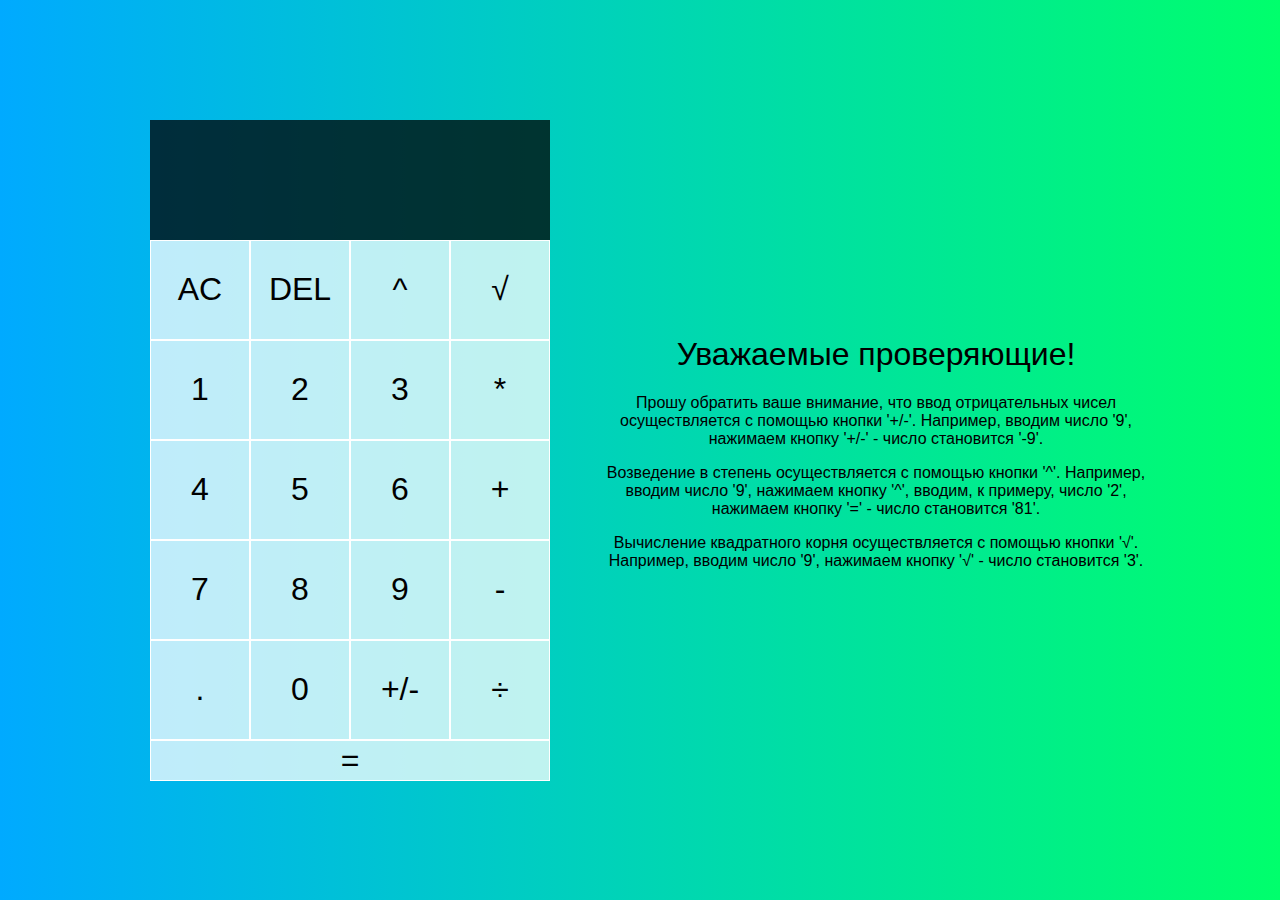
<file: calculator/index.html>
<!DOCTYPE html>
<html lang="en">
<head>
  <meta charset="UTF-8">
  <meta name="viewport" content="width=device-width, initial-scale=1.0">
  <meta http-equiv="X-UA-Compatible" content="ie=edge">
  <title>Calculator</title>
  <link href="styles.css" rel="stylesheet">
  <script src="script.js" defer></script>
</head>
<body>
  <section class="content">
  <div class="calculator-grid">
    <div class="output">
      <div data-previous-operand class="previous-operand"></div>
      <div data-current-operand class="current-operand"></div>
    </div>
    <button data-all-clear>AC</button>
    <button data-delete>DEL</button>
    <button data-operation>^</button>
    <button data-root>√</button>
    <button data-number>1</button>
    <button data-number>2</button>
    <button data-number>3</button>
    <button data-operation>*</button>
    <button data-number>4</button>
    <button data-number>5</button>
    <button data-number>6</button>
    <button data-operation>+</button>
    <button data-number>7</button>
    <button data-number>8</button>
    <button data-number>9</button>
    <button data-operation>-</button>
    <button data-number>.</button>
    <button data-number>0</button>
    <button data-invertation>+/-</button>
    <button data-operation>÷</button>
    <button class="big-button" data-equals>=</button>   
  </div>

  <div class="description">
    <h1>Уважаемые проверяющие!</h1>
    <p>Прошу обратить ваше внимание, что ввод отрицательных чисел осуществляется с помощью кнопки '+/-'. Например, вводим
      число '9', нажимаем кнопку '+/-' - число становится '-9'.</p>
    <p>Возведение в степень осуществляется с помощью кнопки '^'. Например, вводим число '9', нажимаем кнопку '^', вводим, к примеру, число '2', нажимаем кнопку '=' - число становится '81'.</p>
    <p>Вычисление квадратного корня осуществляется с помощью кнопки '√'. Например, вводим число '9', нажимаем кнопку '√' - число становится '3'.</p>
  </div>
</section>
</body>
</html>
</file>
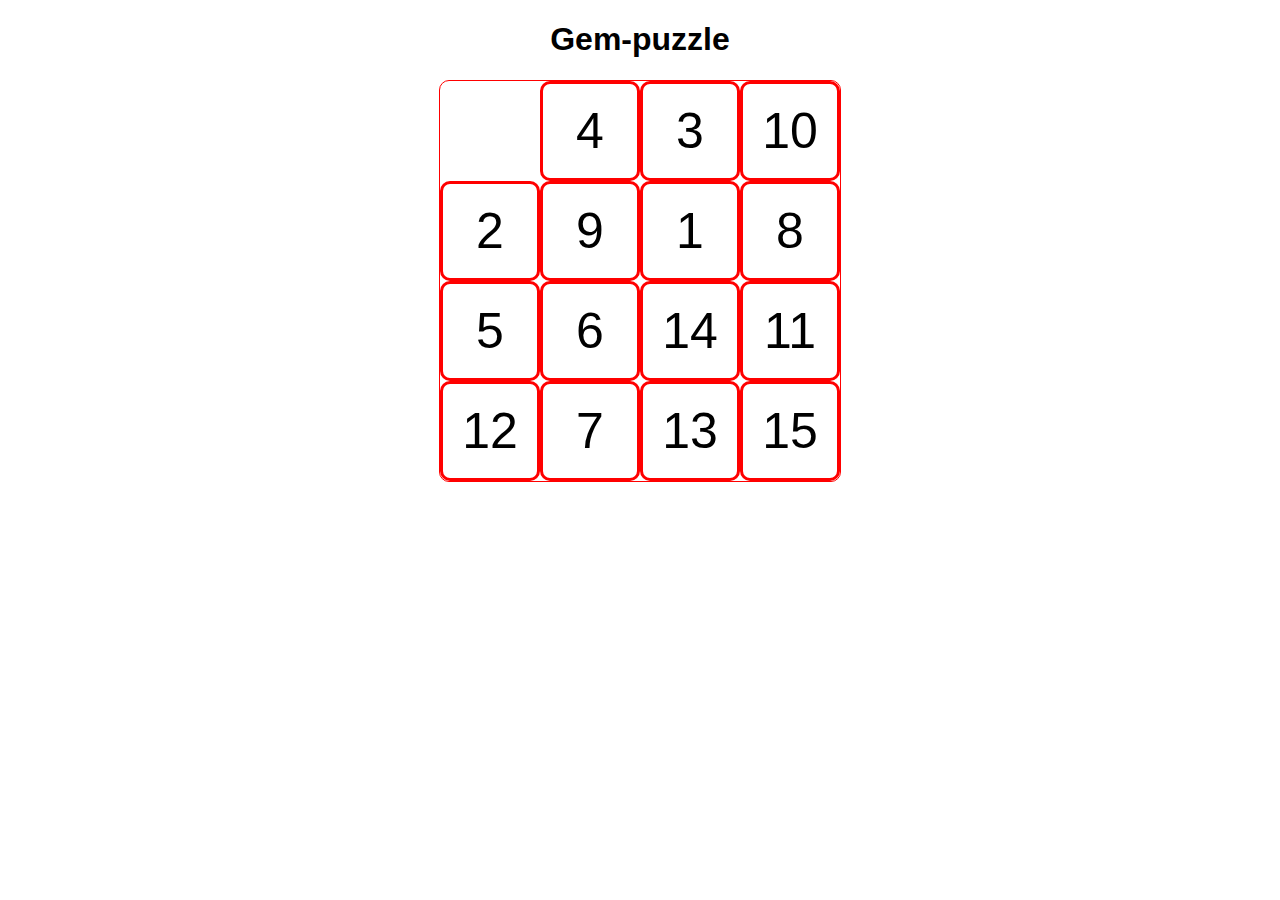
<file: gem-puzzle/index.html>
<!DOCTYPE html>
<html lang="en">
<head>
  <meta charset="UTF-8">
  <meta name="viewport" content="width=device-width, initial-scale=1.0">
  <title>Gem-Puzzle</title>
  <link rel="stylesheet" href="styles.css">
  <script src="script.js" defer></script>
</head>
<body>
  <h1>Gem-puzzle</h1>
  <div class="field"></div>
</body>
</html>
</file>
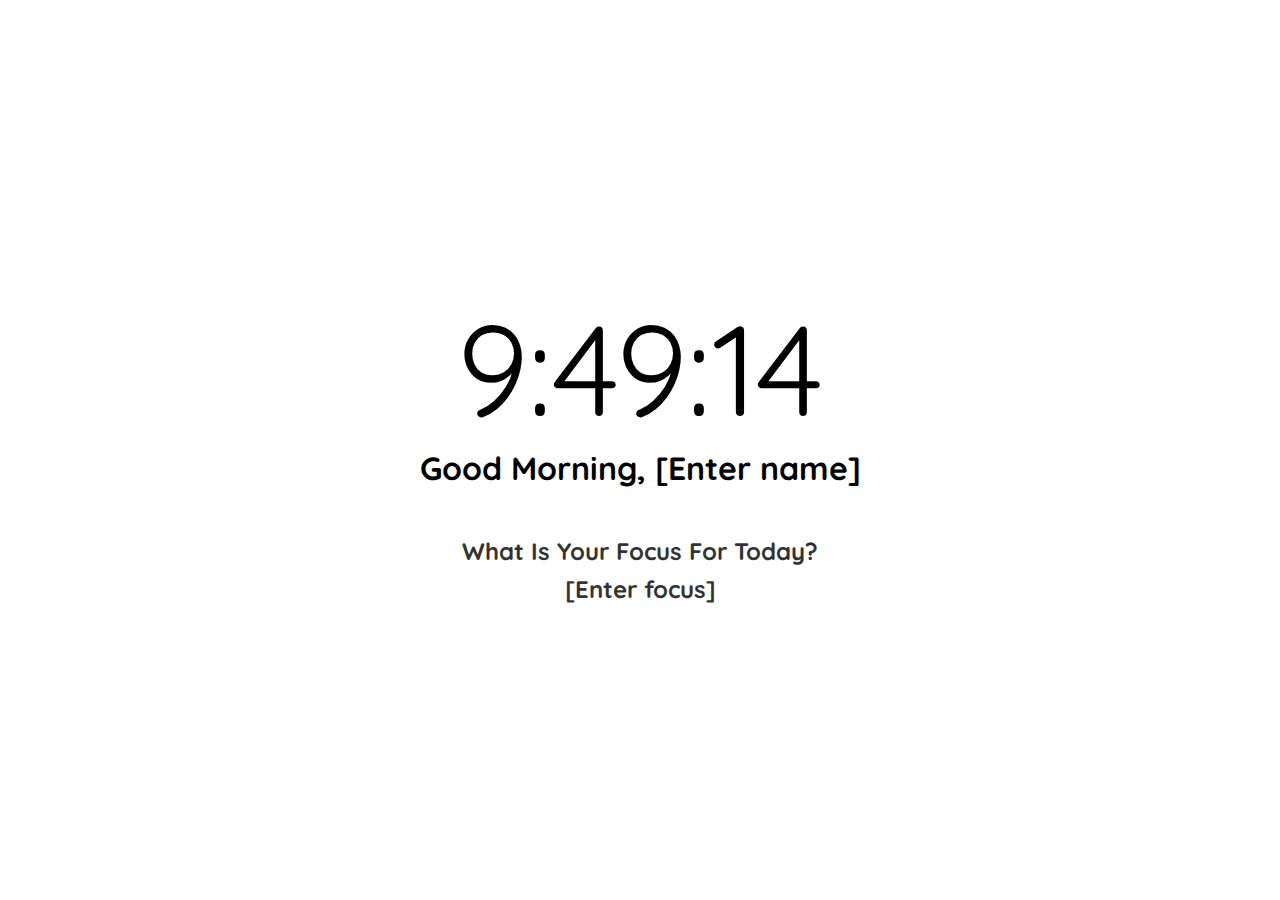
<file: momentum/index.html>
<!DOCTYPE html>
<html lang="en">
<head>
  <meta charset="UTF-8" />
  <meta name="viewport" content="width=device-width, initial-scale=1.0" />
  <link href="https://fonts.googleapis.com/css2?family=Quicksand:wght@600&display=swap" rel="stylesheet">
  <link rel="stylesheet" href="style.css" />
  <title>momentum</title>
</head>
<body>
  <time class="time"></time>
  <h1>
    <span class="greeting"></span>
    <span class="name" contenteditable="true"></span>
  </h1>
  <h2>What Is Your Focus For Today?</h2>
  <h2 class="focus" contenteditable="true"></h2>
  <script src="script.js"></script>
</body>
</html>
</file>
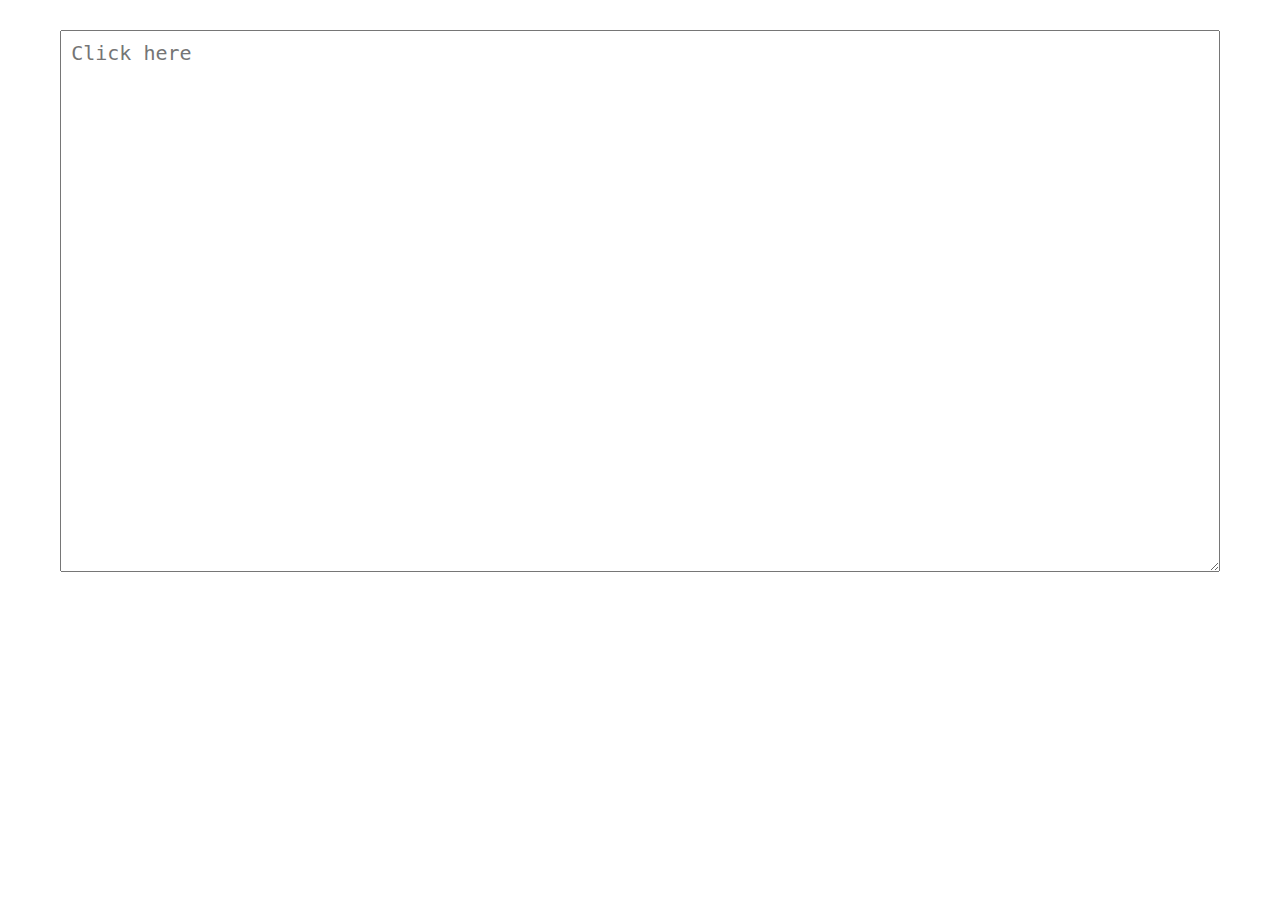
<file: virtual-keyboard/index.html>
<!DOCTYPE html>
<head>
  <title>virtual-keyboard</title>
  <meta name="viewport" content="width=device-width, initial-scale=1.0">
  <meta charset="utf-8">
  <link rel="shortcut icon" href="assets/favicon.ico">
  <link href="https://fonts.googleapis.com/icon?family=Material+Icons" rel="stylesheet">
  <link rel="stylesheet" href="style.css">
</head>
<body>
  <textarea class="use-keyboard-input" placeholder="Click here"></textarea>
  <script src="script.js"></script>
</body>
</html>
</file>
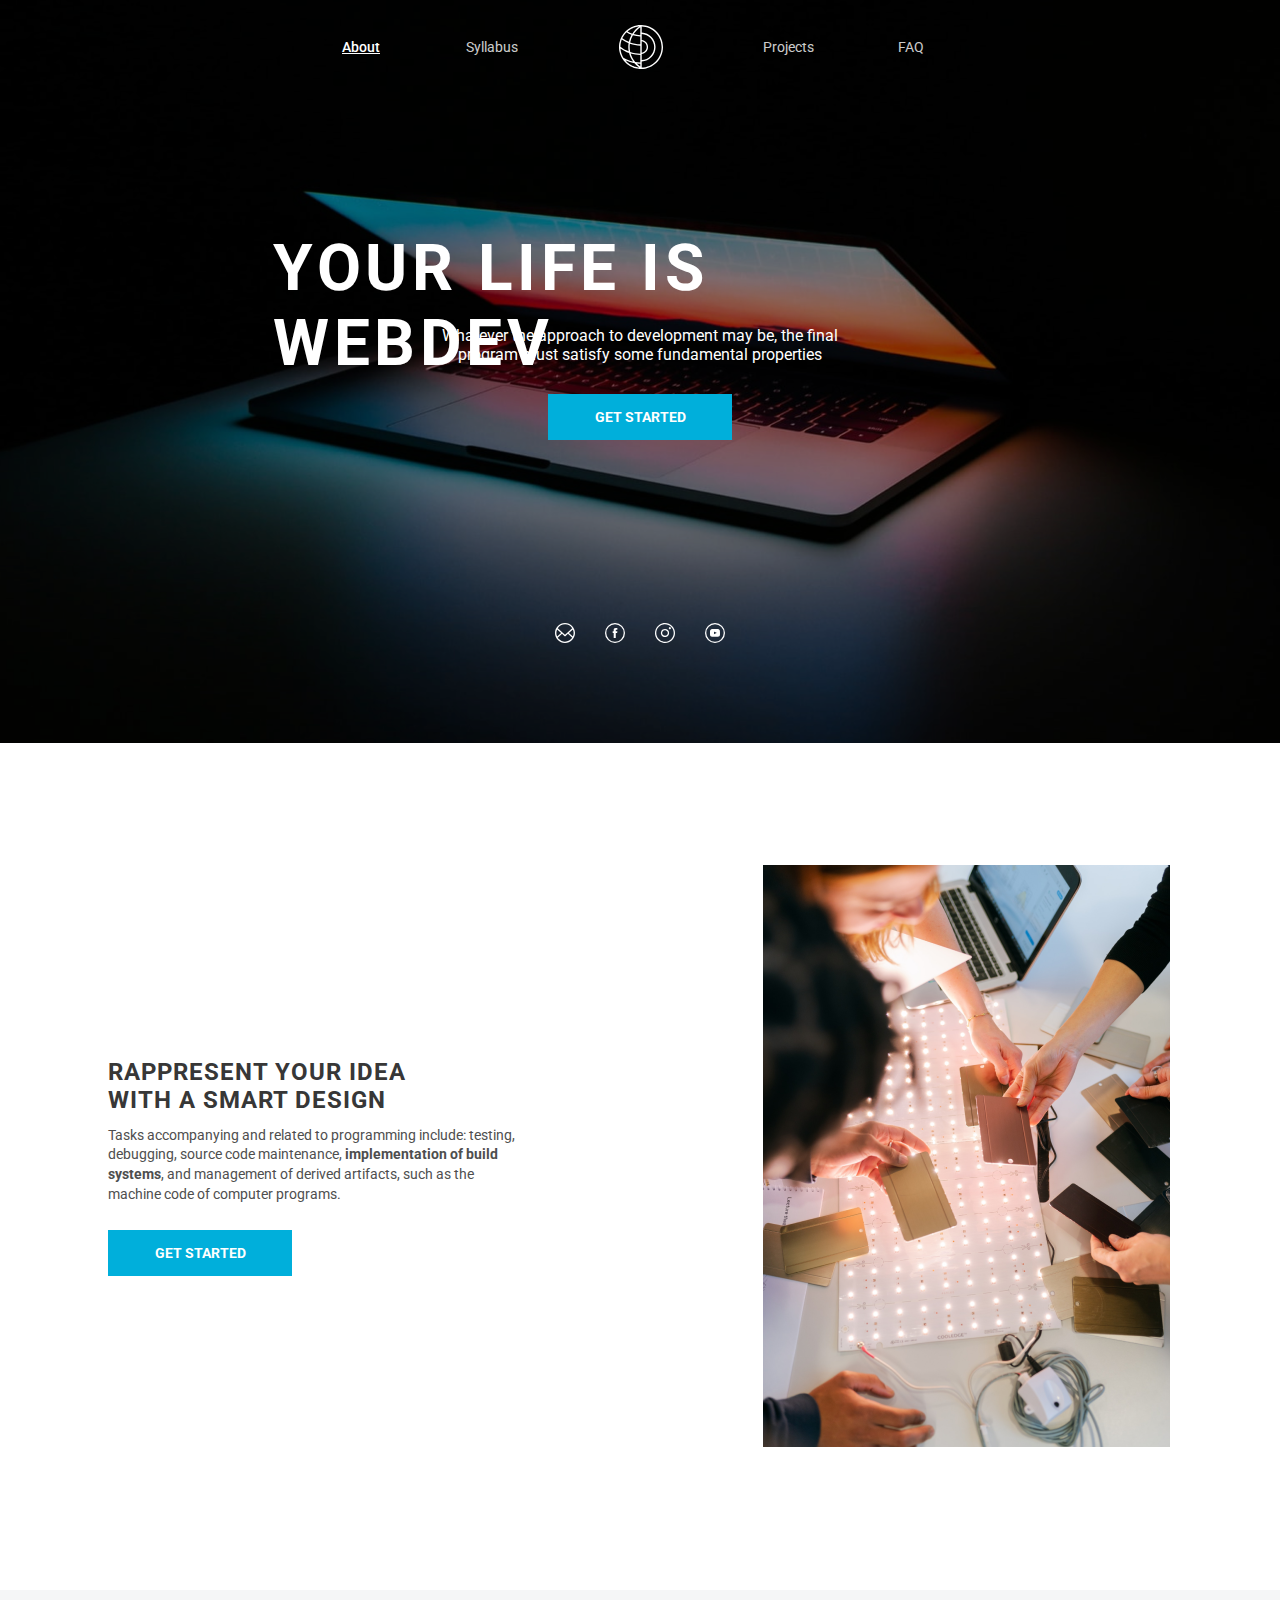
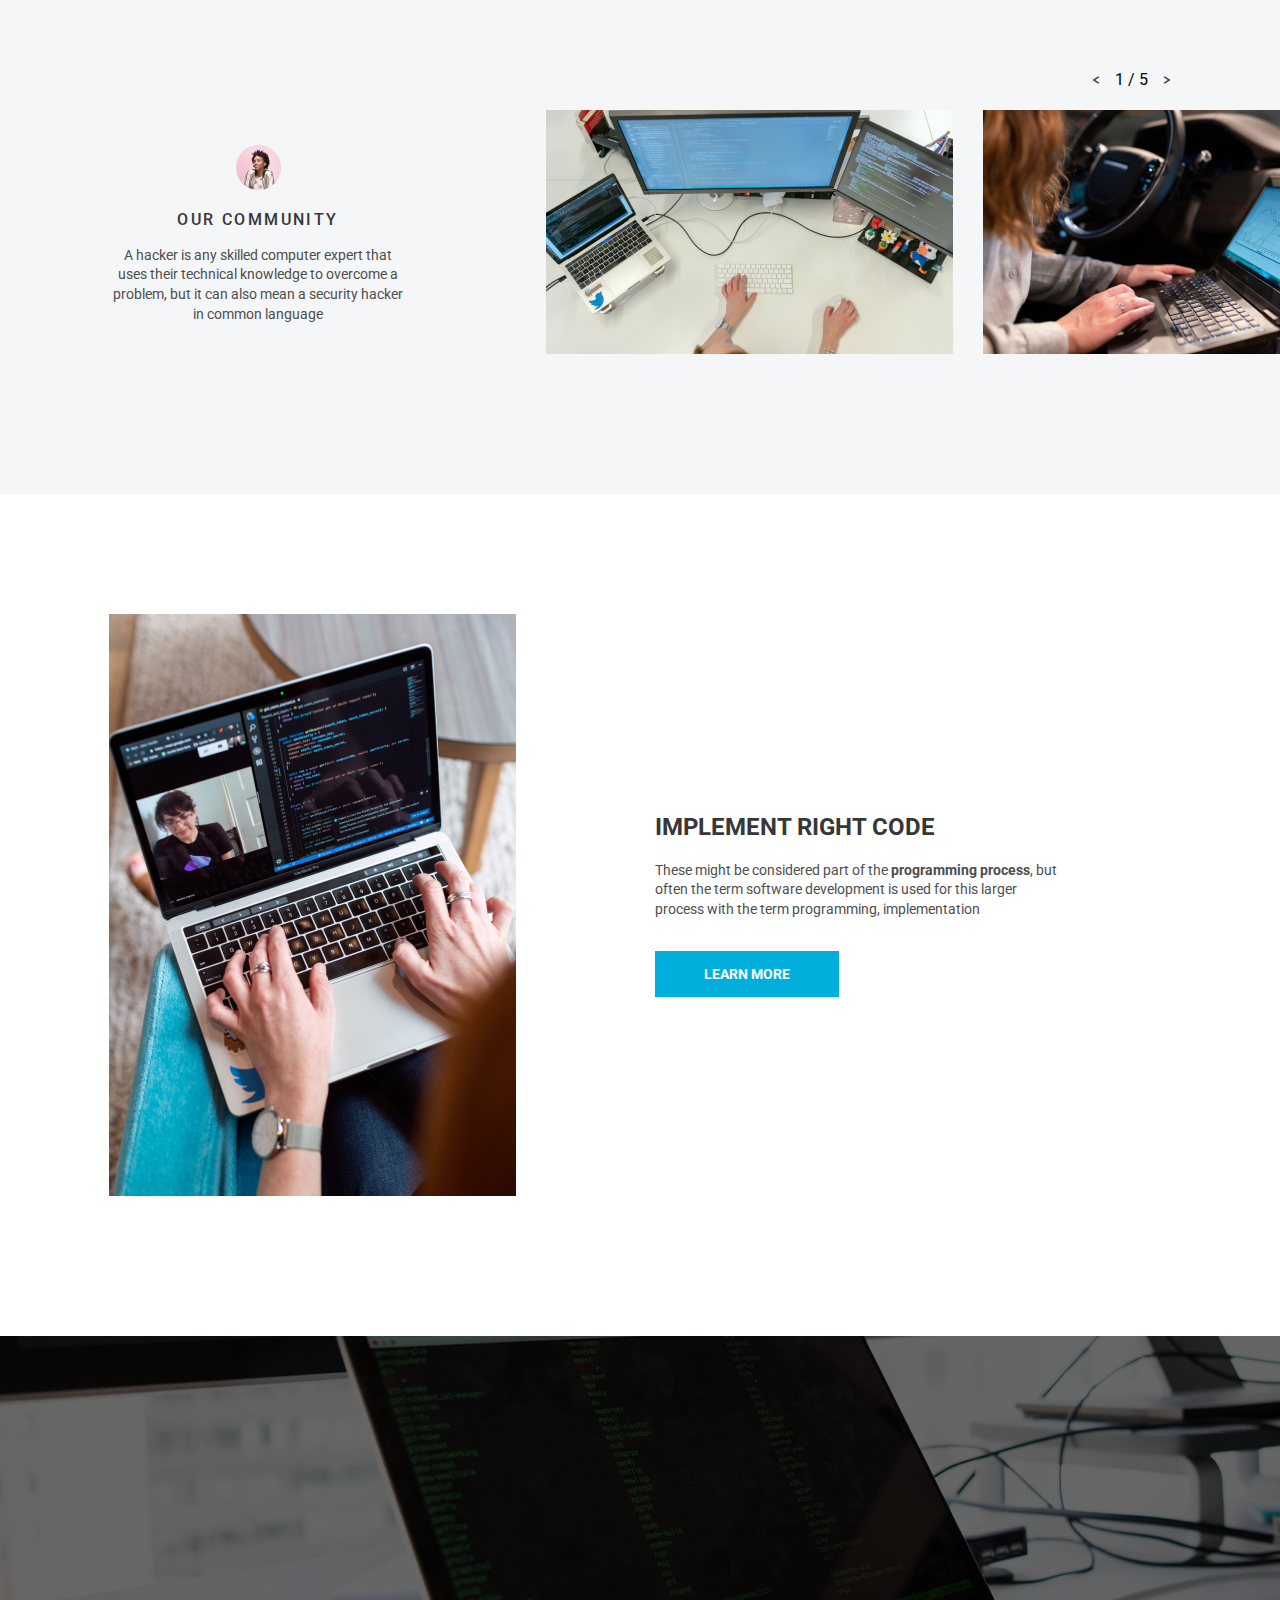
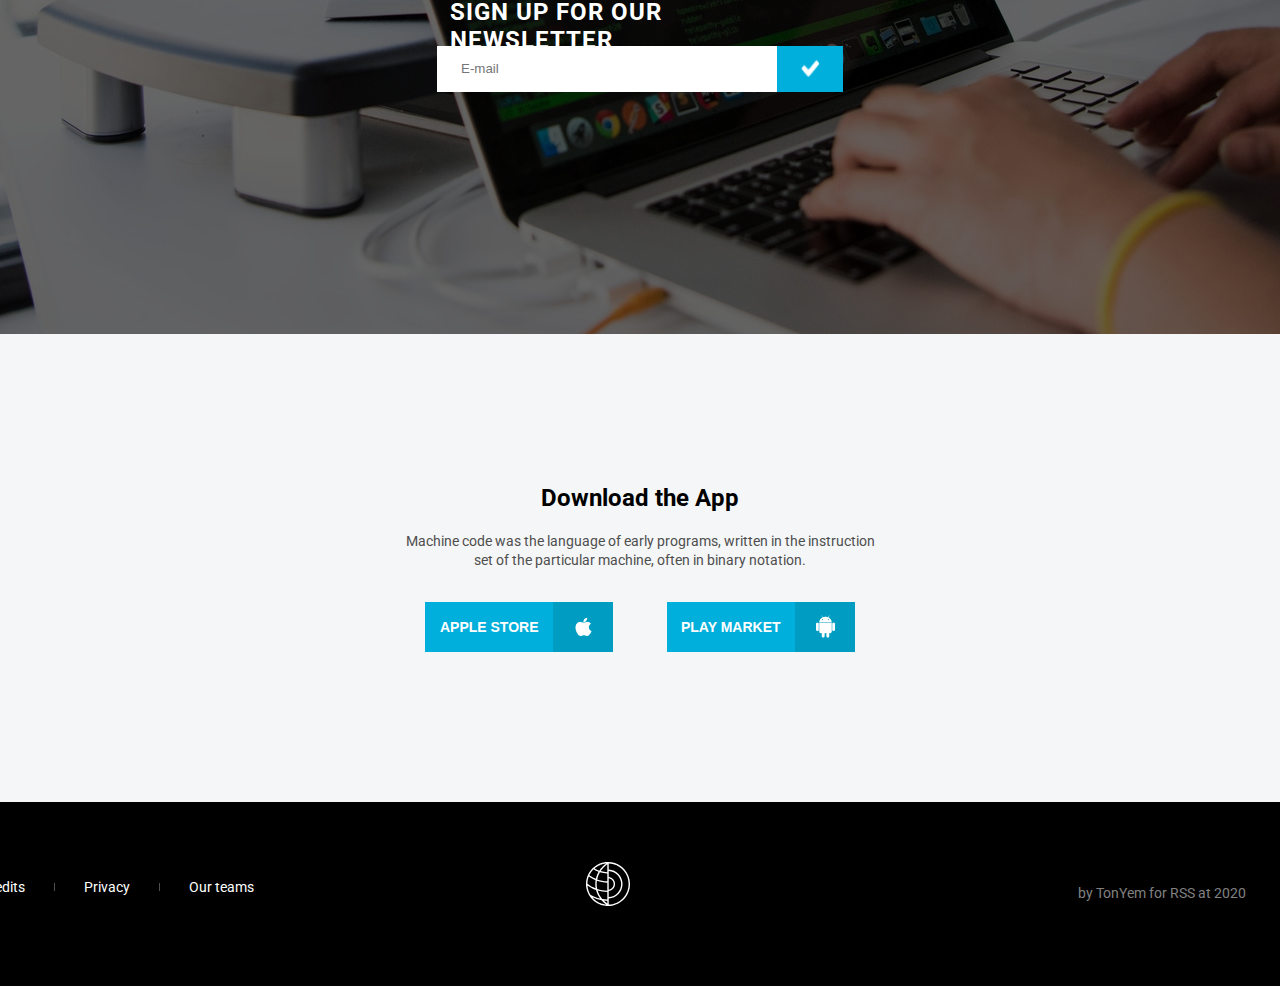
<file: webdev/index.html>
<!DOCTYPE html>
<html lang="en">
<head>
  <meta charset="UTF-8">
  <meta name="viewport" content="width=device-width, initial-scale=1.0">
  <title>Webdev</title>
  <link rel="stylesheet" href="https://fonts.googleapis.com/css2?family=Roboto:wght@400;700&display=swap">
  <link href="style.css" rel="stylesheet" type="text/css">
</head>

<body>

  <header class="header">

    <nav class="navigation">
        <a class="menu-item active-item" href="#" alt="about">About</a>
        <a class="menu-item syllabus" href="#" alt="syllabus">Syllabus</a>
        <img class="navigation-image" src="assets/logo.svg" alt="logo">
        <a class="menu-item projects" href="#" alt="projects">Projects</a>
        <a class="menu-item faq" href="#" alt="FAQ">FAQ</a>
    </nav>

    <section class="your-life">
      <h1 class="life">your life is webdev</h1>
      <p class="text">Whatever the approach to development may be, the final <br>program must satisfy some fundamental properties</p>
      <a class="button">get started</a>
      <nav class="socials">
        <a href="#" class="social-link"><img src="assets/mail_fff.svg" alt="mail"></a>
        <a href="#" class="social-link"><img src="assets/facebook_fff.svg" alt="facebook"></a>
        <a href="#" class="social-link"><img src="assets/insta_fff.svg" alt="instagram"></a>
        <a href="#" class="social-link"><img src="assets/telegram_fff.svg" alt="telegram"></a>
      </nav>
    </section>

  </header>

  <main>

    <section class="rappresent">
    <div class="content-1">
      <h2 class="rappresent-title">Rappresent your idea with a smart Design</h2>
      <p class="rappresent-description">Tasks accompanying and related to programming include: testing, debugging, source code maintenance, <strong>implementation of
      build systems</strong>, and management of derived artifacts, such as the machine code of computer programs.</p>
      <a class="button">get started</a>
    </div>
      <img class="content-image-1" src="assets/content-image-1.png" alt="content-image-1">
    </section>

    <section class="our-community">
    <div class="frame">
      <img src="assets/Frame 6.png" alt="Frame 6">
      <h3 class="mini-title">our community</h3>
      <p class="mini-description">A hacker is any skilled computer expert that uses their technical knowledge to overcome a problem, but it can also mean
      a security hacker in common language</p>
    </div>
      <div>
      <div class="number">
        <img class="rectangle" src="assets/Rectangle 5.png" alt=" ">
        <div class="fraction"><span>1</span> <span>/</span> <span>5</span></div>
        <img class="rectangle" src="assets/Rectangle 6.png" alt=" ">
      </div>
      <nav class="slider-item">
        <img class="slider-img" src="assets/Rectangle 1.png" alt="Rectangle 1">
        <img class="slider-img" src="assets/Rectangle 2.png" alt="Rectangle 2">
        <img class="slider-img" src="assets/Rectangle 3.png" alt="Rectangle 3">
      </nav>
    </div>
    </section>

    <section class="implement">
      <img class="implement-image" src="assets/content-image-2.png" alt="content-image-2">
      <div class="implement-content">
        <h2 class="implement-title">Implement right Code</h2>
        <p class="implement-description">These might be considered part of the <b>programming process</b>, but often the term software development is used for this
        larger process with the term programming, implementation</p>
        <a class="button">Learn more</a>
      </div>
    </section>

    <section class="subscribe">
      <h2 class="subscribe-title">sign up for our newsletter</h2>
      <form action="#" class="form">
        <input type="email" placeholder="E-mail" class="form-input">
        <button class="button form-button">
          <img src="assets/fa-check.png" alt=" " class="fa-check">
        </button>
      </form>
    </section>

    <section class="download">
      <div class="download-block">
        <h2 class="middle-title download-title">Download the App</h2>
        <p class="download-description">Machine code was the language of early programs, written in the instruction <br> set of the particular machine, often in
        binary notation.</p>
        <div class="buttons">
        <button class="button btn-store">
          <span class="button-name">apple store</span>
          <img src="assets/iconapple.png" alt=" ">
        </button>
        <button class="button btn-store">
          <span class="button-name">Play Market</span>
          <img src="assets/iconandroid.png" alt=" ">
        </button>
        </div>
      </div>
    </section>

  </main>

  <footer class="footer">
    <div class="footer-links">
      <a href="#">Credits</a>
      <span class="border"></span>
      <a href="#">Privacy</a>
      <span class="border"></span>
      <a href="#">Our teams</a>
    </div>
      <img class="footer-logo" src="assets/logo.svg" alt="logo">
      <p class="footer-text">by TonYem for RSS at 2020</p>
  </footer>



</body>
</html>
</file>
<file: calculator/styles.css>
*, *::before, *::after {
  box-sizing: border-box;
  font-family: Gotham Rounded, sans-serif;
  font-weight: normal;
}

body {
  padding: 0;
  margin: 0;
  background: linear-gradient(to right, #00AAFF, #00FF6C);
}

.content {
  display: flex;
  align-items: center;
  text-align: center;
  width: 90%;
}

.calculator-grid {
  display: grid;
  justify-content: center;
  align-content: center;
  min-height: 100vh;
  grid-template-columns: repeat(4, 100px);
  grid-template-rows: minmax(120px, auto) repeat(5, 100px);
  margin: 0 50px 0 150px;
}

.calculator-grid > button {
  cursor: pointer;
  font-size: 2rem;
  border: 1px solid white;
  outline: none;
  background-color: rgba(255, 255, 255, .75);
}

.big-button {
  width: 400px;
}

.calculator-grid > button:hover {
  background-color: rgba(255, 255, 255, .9);
}

.output {
  grid-column: 1 / -1;
  background-color: rgba(0, 0, 0, .75);
  display: flex;
  align-items: flex-end;
  justify-content: space-around;
  flex-direction: column;
  padding: 10px;
  word-wrap: break-word;
  word-break: break-all;
}

.output .previous-operand {
  color: rgba(255, 255, 255, .75);
  font-size: 1.5rem;
}

.output .current-operand {
  color: white;
  font-size: 2.5rem;
}
</file>
<file: gem-puzzle/styles.css>
html, body {
  height: 100%;
  width: 100%;
  margin: 0;
  padding: 0;
}

body {
  font-family: 'Roboto', sans-serif;
  display: flex;
  align-items: center;
  flex-direction: column;
  min-height: 100vh;
}

.field {
  width: 400px;
  height: 400px;
  border: 1px solid #ff0000;
  border-radius: 10px;
  position: relative;
}

.cell {
  box-sizing: border-box;
  width: 100px;
  height: 100px;
  border: 3px solid #ff0000;
  border-radius: 10px;
  position: absolute;
  font-size: 50px;
  display: flex;
  justify-content: center;
  align-items: center;
  transition: all 0.3s;
  cursor: pointer;
}
</file>
<file: momentum/style.css>
* {
  box-sizing: border-box;
  margin: 0;
  padding: 0;
}

body {
  font-family: 'Quicksand', sans-serif;
  display: flex;
  flex-direction: column;
  align-items: center;
  justify-content: center;
  text-align: center;
  height: 100vh;
  background-size: cover;
  color: #000000;
}

.time {
  font-size: 8rem;
}

h1 {
  margin-bottom: 3rem;
}

h2 {
  margin-bottom: 0.5rem;
  opacity: 0.8;
}

@media (max-width: 700px) {
  .time {
    font-size: 6rem;
  }
}
</file>
<file: virtual-keyboard/style.css>
.use-keyboard-input {
  display: block;
  width: 90%;
  margin: 30px auto;
  padding: 10px;
  font-size: 20px;
  height: calc(100vh - 380px);
  min-height: 300px;
  cursor: text;
}

.keyboard {
  position: fixed;
  left: 0;
  bottom: 0;
  width: 100%;
  padding: 5px 0;
  background: #004134;
  box-shadow: 0 0 50px rgba(0, 0, 0, 0.5);
  user-select: none;
  transition: bottom 0.4s;
}

.keyboard--hidden {
  bottom: -100%;
}

.keyboard__keys {
  text-align: center;
}

.keyboard__key {
  height: 45px;
  width: 6%;
  max-width: 90px;
  margin: 3px;
  border-radius: 4px;
  border: none;
  background: rgba(255, 255, 255, 0.2);
  color: #ffffff;
  font-size: 1.05rem;
  outline: none;
  cursor: pointer;
  display: inline-flex;
  align-items: center;
  justify-content: center;
  vertical-align: top;
  padding: 0;
  -webkit-tap-highlight-color: transparent;
  position: relative;
}

.keyboard__key:active {
  background: rgba(255, 255, 255, 0.12);
}

.keyboard__key--wide {
  width: 12%;
}

@media (max-width: 760px) {
  .keyboard__key--wide {
    width: 8%;
  }
}


.keyboard__key--extra-wide {
  width: 36%;
  max-width: 500px;
}

.keyboard__key--activatable::after {
  content: '';
  top: 10px;
  right: 10px;
  position: absolute;
  width: 8px;
  height: 8px;
  background: rgba(0, 0, 0, 0.4);
  border-radius: 50%;
}

.keyboard__key--active::after {
  background: #08ff00;
}

.keyboard__key--dark {
  background: rgba(0, 0, 0, 0.25);
}

.unvisible {
  display: none;
}
</file>
<file: webdev/style.css>
html, body {
  height: 100%;
  width: 100%;
  margin: 0;
  padding: 0;
}

body {
  font-family: 'Roboto', sans-serif;
  display: flex;
  align-items: center;
  flex-direction: column;
  min-height: 100vh;
}

.header {
  width: 1600px;
  background-image: url(assets/bg-image.png);
  color: #fff;
}

main {
  width: 1600px;
  flex: 1;
}

.navigation {
  display: flex;
  justify-content: space-between;
  align-items: center;
  margin-left: 502px;
  margin-right: 516px;
  height: 95px;
  padding-bottom: 136px;
}

.navigation a:hover {
  color: gray;
  text-decoration: underline;
}

.menu-item {
  font-size: 14px;
  line-height: 140%;
  color: #FFFFFF;
  opacity: 0.8;
  text-decoration-line: none;
  margin: 0;
}

.active-item {
  font-weight: 500;
  color: #FFFFFF;
  opacity: 1;
  text-decoration: underline;
}

.syllabus {
  margin-left: 85px;
}

.projects {
  margin-right: 83px;
}

.navigation-image {
  margin: 0 100px;
}

.navigation-image:hover {
  cursor: pointer;
}

.your-life {
  display: flex;
  align-items: center;
  flex-direction: column;
}

.life {
  width: 734px;
  height: 75px;
  font-weight: bold;
  font-size: 64px;
  line-height: 75px;
  letter-spacing: 4.5px;
  text-transform: uppercase;
  margin: 0;
  padding-bottom: 20px;
}

.text {
  text-align: center;
  margin: 0;
  padding-bottom: 30px;
}

.button {
  width: 184px;
  height: 46px;
  border: none;
  background: #00AFDB;
  text-transform: uppercase;
  font-weight: bold;
  font-size: 14px;
  line-height: 16px;
  color: #FFFFFF;
  padding: 0;
  display: flex;
  justify-content: center;
  align-items: center;
}

.header .button {
  margin-bottom: 183px;
}

.socials {
  width: 170px;
  display: flex;
  justify-content: space-between;
  margin-bottom: 96px;
}

.rappresent {
  display: flex;
  justify-content: space-between;
  align-items: center;
}

.content-1 {
  padding: 295px 0 314px 268px;
  width: 407px;
}

.content-image-1 {
  padding: 120px 270px 140px 0;
}

.rappresent-title {
  width: 368px;
  height: 28px;
  font-weight: bold;
  font-size: 24px;
  line-height: 28px;
  letter-spacing: 1px;
  text-transform: uppercase;
  color: #373737;
  padding: 0 0 20px;
}

.rappresent-description {
  width: 407px;
  height: 60px;
  font-weight: normal;
  font-size: 14px;
  line-height: 140%;
  color: #4E4E4E;
  padding-bottom: 30px;
}

.our-community {
  background: #F5F6F7;
  display: flex;
}

.frame {
  width: 298px;
  height: 175px;
  padding: 155px 139px 174px 269px;
  text-align: center;
}

.mini-title {
  width: 298px;
  height: 20px;
  font-weight: 500;
  font-size: 16px;
  line-height: 20px;
  letter-spacing: 2.4px;
  text-transform: uppercase;
  color: #373737;

}

.mini-description {
  width: 298px;
  font-size: 14px;
  line-height: 140%;
  color: #4E4E4E;
}

.number {
  display: flex;
  justify-content: space-between;
  align-items: center;
  width: 79px;
  padding: 80px 0 20px 546px;
}

.rectangle {
  width: 8px;
  height: 8px;
}

.rectangle:hover {
  cursor: pointer;
}

.fraction {
  margin: 0;
  height: 20px;
}

.slider-item {
  width: 894px;
  display: flex;
  justify-content: flex-start;
  overflow: hidden;
}

.slider-img {
  margin-right: 30px;
}

.implement {
  display: flex;
  align-items: center;
}

.implement-image {
  padding: 120px 0 140px 269px;
}

.implement-content {
  height: 184px;
  padding: 319px 0 339px 139px;
}

.implement-title {
  width: 298px;
  height: 28px;
  font-weight: bold;
  font-size: 24px;
  line-height: 28px;
  text-transform: uppercase;
  color: #373737;
  padding-bottom: 20px;
  margin: 0;
}

.implement-description {
  width: 407px;
  height: 60px;
  font-size: 14px;
  line-height: 140%;
  color: #4E4E4E;
  margin: 0;
  padding-bottom: 30px;
}

.subscribe {
  height: 598px;
  background-image: url(assets/pexels-christina-morillo-1181675\ 1.png);
  color: #fff;
  display: flex;
  justify-content: center;
  flex-direction: column;
  align-items: center;
}

.subscribe-title {
  width: 381px;
  height: 28px;
  font-weight: bold;
  font-size: 24px;
  line-height: 28px;
  letter-spacing: 1px;
  text-transform: uppercase;
  color: #FFFFFF;
}

.form {
  display: flex;
  justify-content: flex-start;
}

.form-input {
  width: 316px;
  height: 46px;
  padding: 0 0 0 24px;
  border: none;
}

.form-button {
  width: 66px;
  height: 46px;
  background: #00AFDB;
  border: none;
}

.fa-check {
  width: 19px;
  height: 16.52px;
  left: calc(50% - 19px/2 + 0.5px);
  top: calc(50% - 16.52px/2 - 0px);
}

.download {
  background-color: #F5F6F7;
  height: 468px;
  display: flex;
  justify-content: center;
  align-items: center;
  text-align: center;
}

.download-title {
  width: 483px;
  margin: 0;
  padding-bottom: 20px;
}

.download-description {
  width: 483px;
  height: 40px;
  font-size: 14px;
  line-height: 140%;
  color: #4E4E4E;
  text-align: center;
  margin: 0;
  padding-bottom: 30px;
}

.buttons {
  display: flex;
  justify-content: space-around;
}

.btn-store {
  color: #fff;
  width: 188px;
  height: 50px;
  background: #00AFDB;
  display: flex;
  justify-content: flex-end;
  align-items: center;
  padding: 0;
  border: none;
}

.button-name {
  width: 100px;
  height: 16px;
  font-weight: bold;
  font-size: 14px;
  line-height: 16px;
  text-transform: uppercase;
  padding-right: 14px;
}

.footer {
  width: 1600px;
  background-color: #000000;
  height: 184px;
  display: flex;
  justify-content: flex-start;
  align-items: center;
  margin: 0px;
}

.footer-links {
  width: 273px;
  display: flex;
  justify-content: space-between;
  margin-left: 140.8px;
  margin-bottom: 14.3px;
  align-items: center;
}

.footer .footer-links a {
  font-size: 14px;
  font-weight: 400;
  text-decoration: none;
  color: #FFFFFF;
}

.footer .footer-links a:hover {
  cursor: pointer;
  text-decoration: underline;
  color: gray;
}

.border {
  margin: 0px;
  height: 8px;
  border-left: 1px solid #4E4E4E;
  margin-right: 20px;
  margin-left: 20px;
}

.footer-text {
  width: 170px;
  height: 20px;
  font-size: 14px;
  line-height: 140%;
  color: #818181;
}

.footer-logo {
  margin: 60px 448px 79px 332px;
}

.footer-logo:hover {
  cursor: pointer;
}

.button:hover {
  opacity: 0.7;
  cursor: pointer;
}

.button:focus, input {
  outline: 0;
}
</file>
